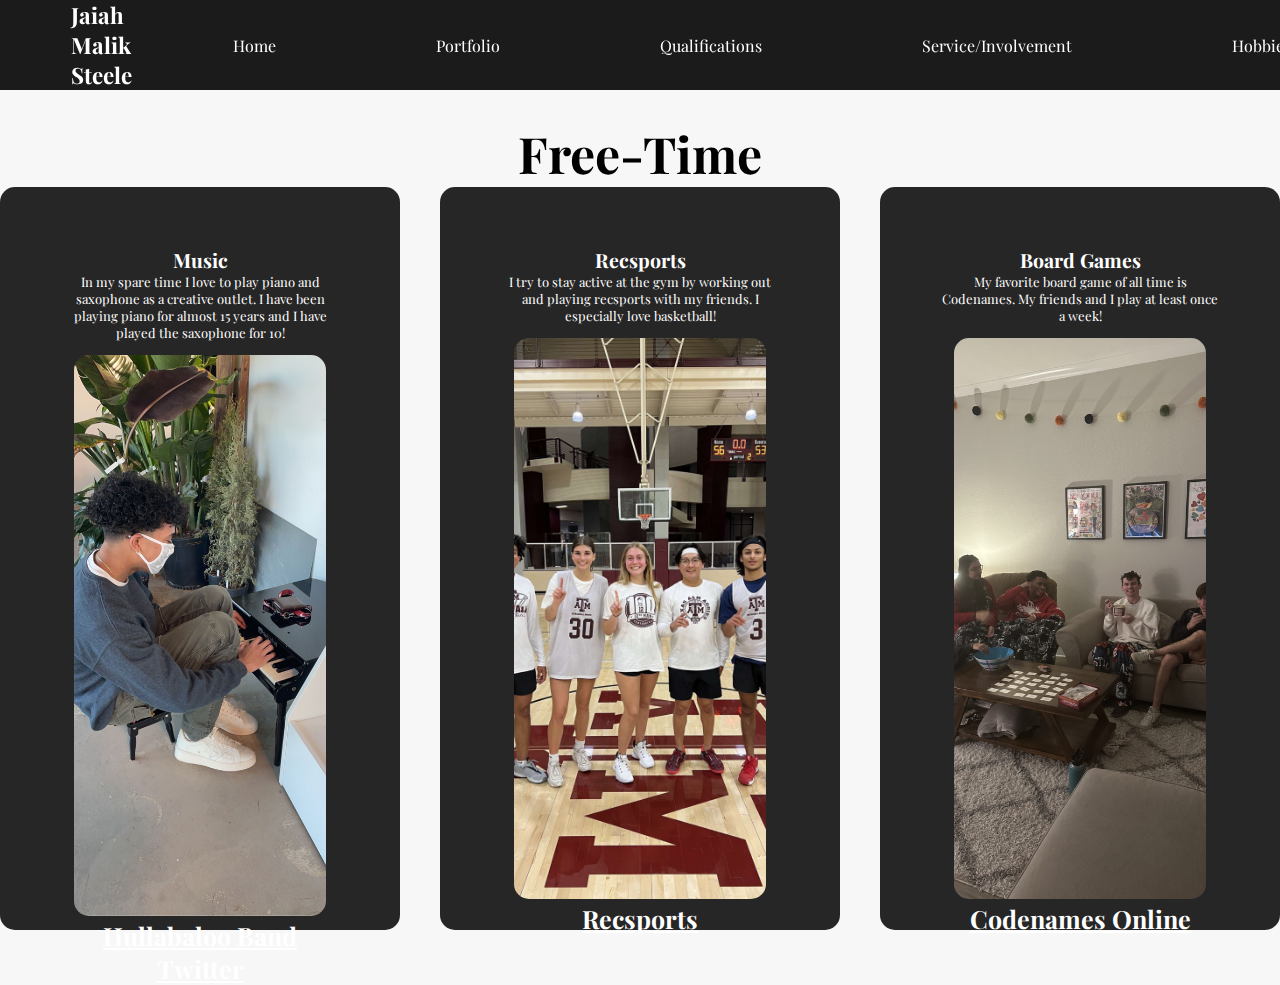
<file: project1/hobbies.html>
<!DOCTYPE html>
<html lang="en">
<head>
    <meta charset="UTF-8">
    <meta name="viewport" content="width=device-width, initial-scale=1.0">
    <title>Jaiah Steele Professional Website</title>
    <link rel="stylesheet" href="hobbies.css">
    <link rel="preconnect" href="https://fonts.googleapis.com">
<link rel="preconnect" href="https://fonts.gstatic.com" crossorigin>
<link href="https://fonts.googleapis.com/css2?family=Playfair+Display&display=swap" rel="stylesheet">
</head>
<body>


<nav class="navbar">
    <div class="navbar__container">
        <a href="#home" id="navbar__logo">Jaiah Malik Steele</a>
       <div class="navbar__toggle" id="mobile-menu">
        <span class="bar"></span>
        <span class="bar"></span>
        <span class="bar"></span>
       </div> 
       <ul class="navbar__menu">
        <li class="navbar__item">
            <a href="/index.html" class="navbar__links" id="home-page">Home</a>
        </li>
        <li class="navbar__item">
            <a href="/tech.html" class="navbar__links" id="technical-page">Portfolio</a>
        </li>
        <li class="navbar__item">
            <a href="/qualifications.html" class="navbar__links" id="qualifications-page">Qualifications</a>
        </li>
        <li class="navbar__item">
            <a href="/service.html" class="navbar__links" id="service-page">Service/Involvement</a>
        </li>
        <li class="navbar__item">
            <a href="/hobbies.html" class="navbar__links" id="hobbies-page">Hobbies/Interests</a>
        </li>
        <li class="navbar__btn">
            <a href="/signup.html" class="button" id="more">Contacts</a>
        </li>
       </ul>
    </div>
</nav>
<!------------Hobbies------------>
<div id="hobbies">
    <div class="container">
        <h1 class = "sub-title"> Free-Time</h1>
        <div class="Hobbieslist">
            <div>
                <h2>Music</h2>
                <p>In my spare time I love to play piano and saxophone as a creative outlet. I have been playing piano for almost 15 years
                    and I have played the saxophone for 10!
                 </p>
                <img src="./images/Music.jpg" alt="person" class="team__img" />
                <a href="https://twitter.com/HullabalooBand" target="_blank">Hullabaloo Band Twitter</a>
            </div>
            <div>
                <h2>Recsports</h2>
                <p>I try to stay active at the gym by working out and playing recsports with my friends. I especially love
                    basketball!
                </p>
                <img src="./images/Recsports.jpg" alt="person" class="team__img" />
                <a href="https://recsports.tamu.edu/" target="_blank">Recsports</a>
            </div>
            <div>
                <h2>Board Games</h2>
                <p>My favorite board game of all time is Codenames. My friends and I play at least once a week!</p>
                <img src="./images/BoardGames.jpg" alt="person" class="team__img" />
                <a href="https://codenames.game/" target="_blank">Codenames Online</a>
            </div>

        </div>
    </div>
</div>
</body>
</html>
</file>
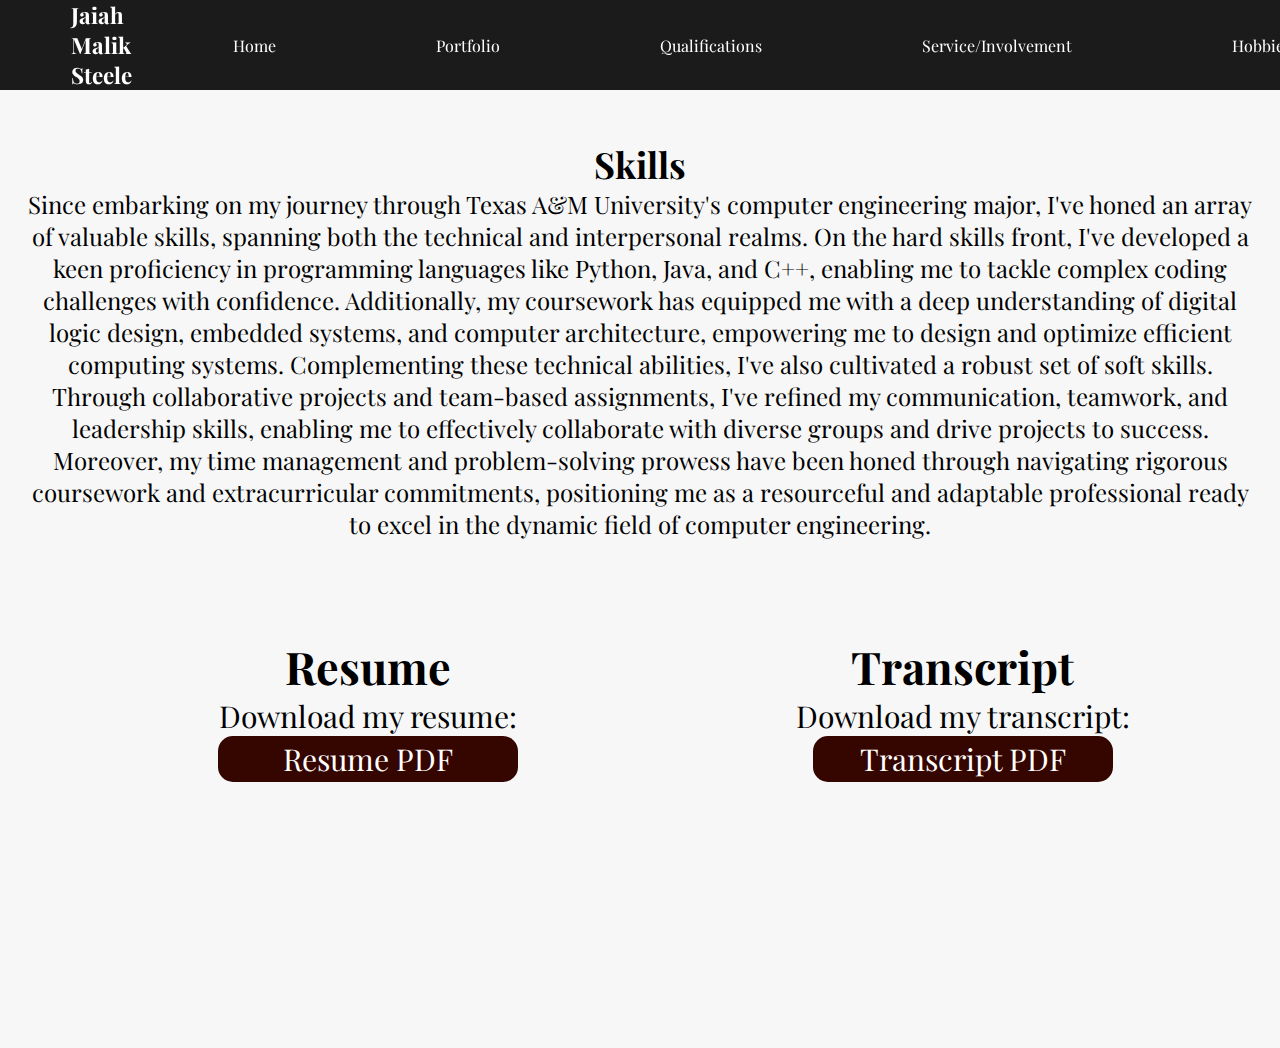
<file: project1/qualifications.html>
<!DOCTYPE html>
<html lang="en">
<head>
    <meta charset="UTF-8">
    <meta name="viewport" content="width=device-width, initial-scale=1.0">
    <title>Jaiah Steele Professional Website</title>
    <link rel="stylesheet" href="qualifications.css">
    <link rel="preconnect" href="https://fonts.googleapis.com">
<link rel="preconnect" href="https://fonts.gstatic.com" crossorigin>
<link href="https://fonts.googleapis.com/css2?family=Playfair+Display&display=swap" rel="stylesheet">
</head>
<body>


<nav class="navbar">
    <div class="navbar__container">
        <a href="#home" id="navbar__logo">Jaiah Malik Steele</a>
       <div class="navbar__toggle" id="mobile-menu">
        <span class="bar"></span>
        <span class="bar"></span>
        <span class="bar"></span>
       </div> 
       <ul class="navbar__menu">
        <li class="navbar__item">
            <a href="/index.html" class="navbar__links" id="home-page">Home</a>
        </li>
        <li class="navbar__item">
            <a href="/tech.html" class="navbar__links" id="technical-page">Portfolio</a>
        </li>
        <li class="navbar__item">
            <a href="/qualifications.html" class="navbar__links" id="qualifications-page">Qualifications</a>
        </li>
        <li class="navbar__item">
            <a href="/service.html" class="navbar__links" id="service-page">Service/Involvement</a>
        </li>
        <li class="navbar__item">
            <a href="/hobbies.html" class="navbar__links" id="hobbies-page">Hobbies/Interests</a>
        </li>
        <li class="navbar__btn">
            <a href="/signup.html" class="button" id="more">Contacts</a>
        </li>
       </ul>
    </div>
</nav>
</head>
<body>
   
    <main>
    </div>
    <section class="projects">
        <h2>Skills</h2>
        <p>Since embarking on my journey through Texas A&M University's computer engineering major, I've honed an array of valuable skills, 
            spanning both the technical and interpersonal realms. On the hard skills front, I've developed a keen proficiency in programming 
            languages like Python, Java, and C++, enabling me to tackle complex coding challenges with confidence. Additionally, my coursework 
            has equipped me with a deep understanding of digital logic design, embedded systems, and computer architecture, empowering me to 
            design and optimize efficient computing systems. Complementing these technical abilities, I've also cultivated a robust set of soft skills. 
            Through collaborative projects and team-based assignments, I've refined my communication, teamwork, and leadership skills, enabling me to 
            effectively collaborate with diverse groups and drive projects to success. Moreover, my time management and problem-solving prowess have been 
            honed through navigating rigorous coursework and extracurricular commitments, positioning me as a resourceful and adaptable professional 
            ready to excel in the dynamic field of computer engineering.</p>
     
    </section>
</div>
        <div class="team__wrapper">
        <section class="resume">
            <h2>Resume</h2>
            <p>Download my resume:</p>
            <a href="Resume1123.pdf" class="buttons" download>Resume PDF</a>
        </section>
        <section class="transcripts">
            <h2>Transcript</h2>
            <p>Download my transcript:</p>
            <a href="transcript.pdf" class="buttons" download>Transcript PDF</a>
        </section>
 
    </main>
   
</body>
</html>
</file>
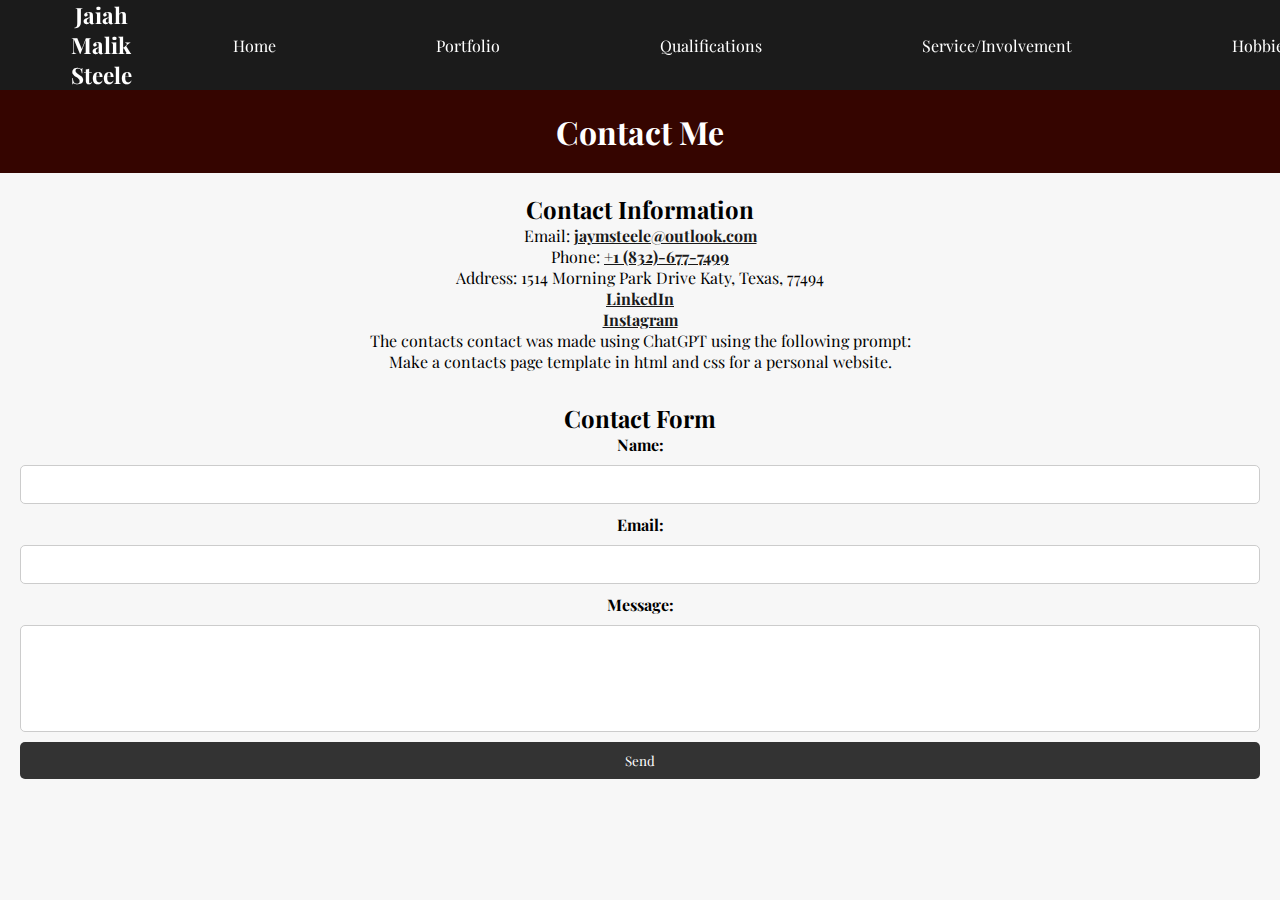
<file: project1/signup.html>
<!DOCTYPE html>
<html lang="en">
<head>
    <meta charset="UTF-8">
    <meta name="viewport" content="width=device-width, initial-scale=1.0">
    <title>Jaiah Steele Professional Website</title>
    <link rel="stylesheet" href="signup.css">
    <link rel="preconnect" href="https://fonts.googleapis.com">
<link rel="preconnect" href="https://fonts.gstatic.com" crossorigin>
<link href="https://fonts.googleapis.com/css2?family=Playfair+Display&display=swap" rel="stylesheet">
</head>
<body>
    <!-- Navigation bar Section-->
    <nav class="navbar">
        <div class="navbar__container">
            <a href="#home" id="navbar__logo">Jaiah Malik Steele</a>
           <div class="navbar__toggle" id="mobile-menu">
            <span class="bar"></span>
            <span class="bar"></span>
            <span class="bar"></span>
           </div> 
           <ul class="navbar__menu">
            <li class="navbar__item">
                <a href="/index.html" class="navbar__links" id="home-page">Home</a>
            </li>
            <li class="navbar__item">
                <a href="/tech.html" class="navbar__links" id="technical-page">Portfolio</a>
            </li>
            <li class="navbar__item">
                <a href="/qualifications.html" class="navbar__links" id="qualifications-page">Qualifications</a>
            </li>
            <li class="navbar__item">
                <a href="/service.html" class="navbar__links" id="service-page">Service/Involvement</a>
            </li>
            <li class="navbar__item">
                <a href="/hobbies.html" class="navbar__links" id="hobbies-page">Hobbies/Interests</a>
            </li>
            <li class="navbar__btn">
                <a href="/signup.html" class="button" id="more">Contacts</a>
            </li>
           </ul>
        </div>
    </nav>
    <header>
        <h1>Contact Me</h1>
    </header>
    <main>
        <section class="contact-info">
            <h2>Contact Information</h2>
            <p>Email: <a href="mailto:jaymsteele@outlook.com">jaymsteele@outlook.com</a></p>
            <p>Phone: <a href="tel:+18326777499">+1 (832)-677-7499</a></p>
            <p>Address: 1514 Morning Park Drive Katy, Texas, 77494</p>
            <p><a href="https://www.linkedin.com/in/jaiah-steele-0b409625b/" target="_blank">LinkedIn</a></p>
            <p><a href="https://www.bing.com/ck/a?!&&p=6bac94f7482576ebJmltdHM9MTcwNjE0MDgwMCZpZ3VpZD0wZDUwNmVjNy02YWE0LTZhZTYtMDg2Mi03ZTQxNmI0ZTZiNGYmaW5zaWQ9NTE4OA&ptn=3&ver=2&hsh=3&fclid=0d506ec7-6aa4-6ae6-0862-7e416b4e6b4f&psq=jaiah+steele+ig&u=a1aHR0cHM6Ly93d3cuaW5zdGFncmFtLmNvbS9qYWlhaF9zdGVlbGUv&ntb=1" target="_blank">Instagram</a></p>
            <p>The contacts contact was made using ChatGPT using the following prompt: </p>
            <p>Make a contacts page template in html and css for a personal website.</p>
        </section>
        
        <section class="contact-form">
            <h2>Contact Form</h2>
            <form action="#" method="POST">
                <label for="name">Name:</label>
                <input type="text" id="name" name="name" required>
                <label for="email">Email:</label>
                <input type="email" id="email" name="email" required>
                <label for="message">Message:</label>
                <textarea id="message" name="message" rows="5" required></textarea>
                <button type="submit">Send</button>
            </form>
        </section>
    </main>
  
</body>
</html>
</file>
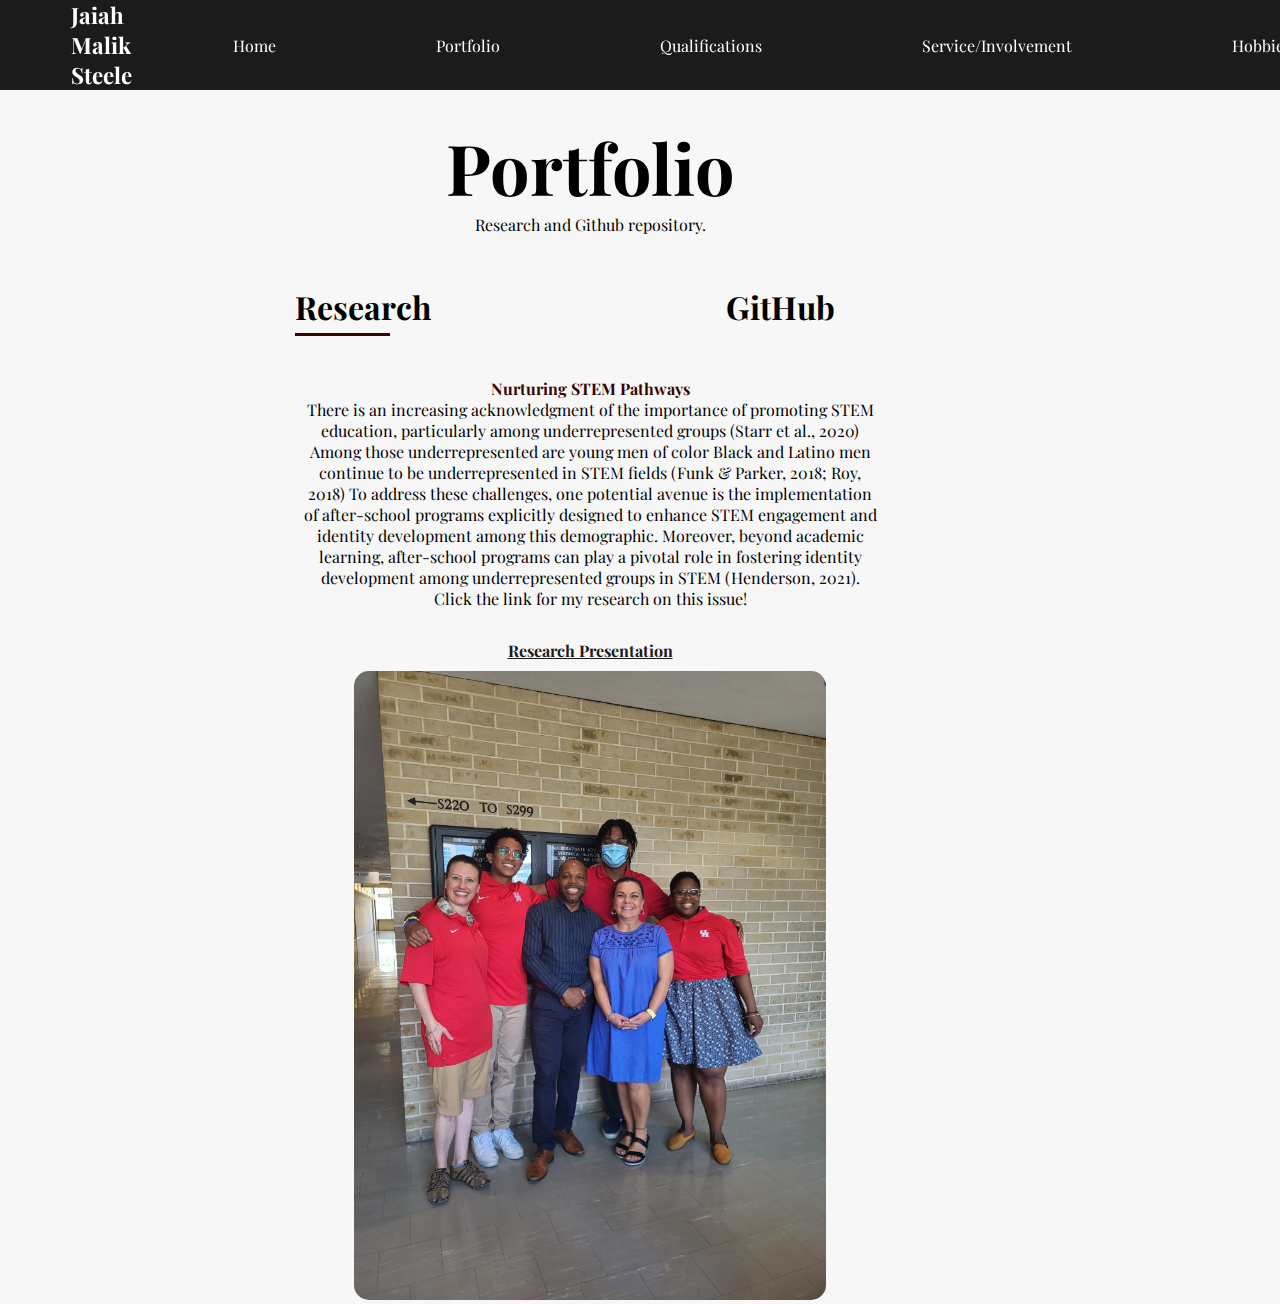
<file: project1/tech.html>
<!DOCTYPE html>
<html lang="en">
<head>
    <meta charset="UTF-8">
    <meta name="viewport" content="width=device-width, initial-scale=1.0">
    <title>Jaiah Steele Professional Website</title>
    <link rel="stylesheet" href="tech.css">
    <link rel="preconnect" href="https://fonts.googleapis.com">
<link rel="preconnect" href="https://fonts.gstatic.com" crossorigin>
<link href="https://fonts.googleapis.com/css2?family=Playfair+Display&display=swap" rel="stylesheet">
</head>
<body>


<nav class="navbar">
    <div class="navbar__container">
        <a href="#home" id="navbar__logo">Jaiah Malik Steele</a>
       <div class="navbar__toggle" id="mobile-menu">
        <span class="bar"></span>
        <span class="bar"></span>
        <span class="bar"></span>
       </div> 
       <ul class="navbar__menu">
        <li class="navbar__item">
            <a href="/index.html" class="navbar__links" id="home-page">Home</a>
        </li>
        <li class="navbar__item">
            <a href="/tech.html" class="navbar__links" id="technical-page">Portfolio</a>
        </li>
        <li class="navbar__item">
            <a href="/qualifications.html" class="navbar__links" id="qualifications-page">Qualifications</a>
        </li>
        <li class="navbar__item">
            <a href="/service.html" class="navbar__links" id="service-page">Service/Involvement</a>
        </li>
        <li class="navbar__item">
            <a href="/hobbies.html" class="navbar__links" id="hobbies-page">Hobbies/Interests</a>
        </li>
        <li class="navbar__btn">
            <a href="/signup.html" class="button" id="more">Contacts</a>
        </li>
       </ul>
    </div>
</nav>


</div>
<div class="about-col-2">
    <h1 class = "sub-title">Portfolio</h1>
    <p> Research and Github repository.
    </p>
    <div class="tab-titles">
        <p class = "tab-links active-link" onclick="opentab('Education')">Research</p>
        <p class = "tab-links" onclick="opentab('Experience')">GitHub</p>
       
    </div>
    <div class="tab-contents active-tab" id = "Education">
        <ul>
            <li><span>Nurturing STEM Pathways</span> <span></span> <br>There is an increasing acknowledgment of the importance of promoting STEM education, particularly among underrepresented groups (Starr et al., 2020)
                Among those underrepresented are young men of color
                Black and Latino men continue to be underrepresented in STEM fields (Funk & Parker, 2018; Roy, 2018)
                To address these challenges, one potential avenue is the implementation of after-school programs explicitly designed to enhance STEM engagement and identity development among this demographic.
Moreover, beyond academic learning, after-school programs can play a pivotal role in fostering identity development among underrepresented groups in STEM (Henderson, 2021). Click the link for my research on this issue!

                 </li>
            <li><span></span> <br><a href="UHREUPRESENTATION.pptx" class="buttons" download>Research Presentation</a></li>
            <img src="./images/research.jpg" alt="person" class="team__img" />
      </ul>
    </div>
    <div class="tab-contents" id = "Experience">
        <ul>
            <li><span>Github Repository</span> <br> <a href="https://github.com/csce-315-331-2024a/intro-to-git-jaymsteele01" target="_blank"><p>Repository</p></a></li>
            <li><span>Personal Website</span> <br>In my repository you will see a personal website project. This project was made using 
            CSS, HTML and Javascript. The website has the ability to toggle between styles using CSS. </li>
           
      </ul>
    </div>
    <div class="tab-contents" id = "Skills">
        <ul>
            <li><span>Relevant Coursework</span> <br> Data Structures and Algorithms, Digital System Design, Computer Architecture</li>
            <li><span>Hard Skills</span> <br> C++, Python, HTML, CSS  </li>
            <li><span>Soft Skills</span> <br> Communication, Creativity, Leadership, Adaptability</li>
      </ul>
    </div>
</div>
<script>
    var tablinks = document.getElementsByClassName("tab-links");
    var tabcontents = document.getElementsByClassName("tab-contents");
    function opentab(tabname){
        for(tablink of tablinks){
            tablink.classList.remove("active-link");
        }
        for(tabcontent of tabcontents){
            tabcontent.classList.remove("active-tab");
        }
        event.currentTarget.classList.add("active-link");
        document.getElementById(tabname).classList.add("active-tab");
    }
</script>
</body>
</html>
</file>
<file: project1/hobbies.css>
*{
    box-sizing: border-box;
    margin: 0;
    padding: 0;
    font-family: 'Playfair Display', serif;
}


/* Set a background color for the whole page */
body {
    background-color: #f7f7f7;
}

/* Style the navigation bar */
.navbar {
    background-color: #1b1b1b; /* Dark background color */
    height: 90px;
    display: flex;
    justify-content: center;
    align-items: center;
    font-size: 1.3rem;
    position: sticky;
    top: 0;
    z-index: 999;
    padding: 15px 0; /* Add some padding at the top and bottom */
}

.navbar__container {
    display: flex;
    justify-content: space-between;
    height: 80px;
    z-index: 1;
    width: 100%;
    max-width: 2000px;
    margin: 0 auto;
    padding: 0 0px;
    margin-right: auto;
    margin-left: auto;
    padding-right: 50px;
    padding-left: 50px;

}

#navbar__logo {
    
      
    color: white;
    display: flex;
    text-decoration: none;
    font-size: 1.4rem;
    font-weight: bold;
    align-items: center;
    padding: 1.3rem 1.3rem;

}


/* Style the navigation menu items */
.navbar__menu {
    
    display: flex;
    align-items: center;
    list-style: none;
    text-align: center;
    
}

.navbar__item {
    height: 80px;
    

}

.navbar__links {
    color: white;
    display: flex;
    align-items: center;
    justify-content: center;
    text-decoration: none;
    padding: 0 5rem;
    height: 100%;
    font-size: 1rem;
}
.navbar__btn {
    
    display: flex;
    align-items: center;
    justify-content: center;
    padding: 0 1rem;
    width: 100%;
}

.button{
    display: flex;
    justify-content: center;
    align-items: center;
    text-decoration: none;
    padding: 10px 20px;
    height: 100%;
    width: 100%;
    border: none;
 
    outline: none;
    border-radius: 15px;
    background: #350500;
    color: #fff;
}
.button:hover {
    color: #1b1b1b;
    transition: all 0.3s ease;
}

.navbar__links:hover {
    color: #350500;
    transition: all 0.3s ease;
}
/*Hobbies*/

#hobbies{
    padding: 30px 0;
    text-align: center;
    font-size: 25px;
}
.Hobbieslist{
    display: grid;
    grid-template-columns: repeat(auto-fit, minmax(250px, 1fr));
    grid-gap: 40px;
    color: #fff;
    font-size: 30px;
}
.Hobbieslist div{
    background: #262626;
    padding: 60px ;
    font-size: 13px;
    font-weight: 3000;
    border-right: 10px;
    border-radius: 15px;

}
.team__img{
    width: 90%;
    height:90%;
    border-radius: 15px;
    object-fit: cover;
    margin-top: 5%;

}
.Hobbieslist a{
    color: #fff;
    font-size: 25px;
    font-weight: bold;;
}
</file>
<file: project1/signup.css>
*{
    box-sizing: border-box;
    margin: 0;
    padding: 0;
    font-family: 'Playfair Display', serif;
}


/* Set a background color for the whole page */
body {
    background-color: #f7f7f7;
}

/* Style the navigation bar */
.navbar {
    background-color: #1b1b1b; /* Dark background color */
    height: 90px;
    display: flex;
    justify-content: center;
    align-items: center;
    font-size: 1.3rem;
    position: sticky;
    top: 0;
    z-index: 999;
    padding: 15px 0; /* Add some padding at the top and bottom */
}

.navbar__container {
    display: flex;
    justify-content: space-between;
    height: 80px;
    z-index: 1;
    width: 100%;
    max-width: 2000px;
    margin: 0 auto;
    padding: 0 0px;
    margin-right: auto;
    margin-left: auto;
    padding-right: 50px;
    padding-left: 50px;

}

#navbar__logo {
    
      
    color: white;
    display: flex;
    text-decoration: none;
    font-size: 1.4rem;
    font-weight: bold;
    align-items: center;
    padding: 1.3rem 1.3rem;

}


/* Style the navigation menu items */
.navbar__menu {
    
    display: flex;
    align-items: center;
    list-style: none;
    text-align: center;
    
}

.navbar__item {
    height: 80px;
    

}

.navbar__links {
    color: white;
    display: flex;
    align-items: center;
    justify-content: center;
    text-decoration: none;
    padding: 0 5rem;
    height: 100%;
    font-size: 1rem;
}
.navbar__btn {
    
    display: flex;
    align-items: center;
    justify-content: center;
    padding: 0 1rem;
    width: 100%;
}

.button{
    display: flex;
    justify-content: center;
    align-items: center;
    text-decoration: none;
    padding: 10px 20px;
    height: 100%;
    width: 100%;
    border: none;
 
    outline: none;
    border-radius: 15px;
    background: #350500;
    color: #fff;
}
.button:hover {
    color: #1b1b1b;
    transition: all 0.3s ease;
}

.navbar__links:hover {
    color: #350500;
    transition: all 0.3s ease;
}



body {
    font-family: 'Playfair Display', serif;
    margin: 0;
    text-align: center;
    padding: 0;
}

header {
    background-color: #350500;
    color: #fff;
    text-align: center;
    padding: 20px 0;
}

main {
    padding: 20px;
}
.contact-info a{
    color: #1b1b1b;
    font-weight: bold;
  
}

.contact-info, .contact-form {
    margin-bottom: 30px;
    
}


.contact-form form {
    display: grid;
    gap: 10px;
}

.contact-form form label {
    font-weight: bold;
}

.contact-form form input[type="text"],
.contact-form form input[type="email"],
.contact-form form textarea {
    width: 100%;
    padding: 10px;
    border: 1px solid #ccc;
    border-radius: 5px;
}

.contact-form form textarea {
    resize: none;
}

.contact-form form button {
    padding: 10px 20px;
    background-color: #333;
    color: #fff;
    border: none;
    border-radius: 5px;
    cursor: pointer;
}

.contact-form form button:hover {
    background-color: #555;
}

footer {
    background-color: #333;
    color: #fff;
    text-align: center;
    padding: 10px 0;
    position: fixed;
    bottom: 0;
    width: 100%;
}
</file>
<file: project1/qualifications.css>
/* Reset some default styles */
*{
    box-sizing: border-box;
    margin: 0;
    padding: 0;
    font-family: 'Playfair Display', serif;
}


/* Set a background color for the whole page */
body {
    background-color: #f7f7f7;
}

/* Style the navigation bar */
.navbar {
    background-color: #1b1b1b; /* Dark background color */
    height: 90px;
    display: flex;
    justify-content: center;
    align-items: center;
    font-size: 1.3rem;
    position: sticky;
    top: 0;
    z-index: 999;
    padding: 15px 0; /* Add some padding at the top and bottom */
}

.navbar__container {
    display: flex;
    justify-content: space-between;
    height: 80px;
    z-index: 1;
    width: 100%;
    max-width: 2000px;
    margin: 0 auto;
    padding: 0 0px;
    margin-right: auto;
    margin-left: auto;
    padding-right: 50px;
    padding-left: 50px;

}

#navbar__logo {
    
      
    color: white;
    display: flex;
    text-decoration: none;
    font-size: 1.4rem;
    font-weight: bold;
    align-items: center;
    padding: 1.3rem 1.3rem;

}


/* Style the navigation menu items */
.navbar__menu {
    
    display: flex;
    align-items: center;
    list-style: none;
    text-align: center;
    
}

.navbar__item {
    height: 80px;
    

}

.navbar__links {
    color: white;
    display: flex;
    align-items: center;
    justify-content: center;
    text-decoration: none;
    padding: 0 5rem;
    height: 100%;
    font-size: 1rem;
}
.navbar__btn {
    
    display: flex;
    align-items: center;
    justify-content: center;
    padding: 0 1rem;
    width: 100%;
}

.button{
    display: flex;
    justify-content: center;
    align-items: center;
    text-decoration: none;
    padding: 10px 20px;
    height: 100%;
    width: 100%;
    border: none;
 
    outline: none;
    border-radius: 15px;
    background: #350500;
    color: #fff;
}
.button:hover {
    color: #1b1b1b;
    transition: all 0.3s ease;
}

.navbar__links:hover {
    color: #350500;
    transition: all 0.3s ease;
}


.team__wrapper{
    display: grid;
    grid-template-columns: 1fr 1fr;
    grid-template-rows: repeat(auto, 350px);
    font-size: 30px;
    margin-left: 50px;
}

main {
    padding:20px;
}

.resume, .transcripts{
    margin-bottom: 150px;
    padding: 6rem;
    text-align: center;
    
    
}
.projects {
    margin-top: 30px;
    text-align: center;
    font-size: 1.5rem;
  
}
.buttons {
    display: inline-block;
    padding: 3px 10px;
    background-color: #350500;
    color: #fff;
    text-decoration: none;
    border: none;
    border-radius: 15px;
    transition: background-color 0.3s;
    width: 300px;
}

.buttons:hover {
    background-color: #1b1b1b;
}

.projects ul {
    list-style-type: none;
    padding: 0;
}
</file>
<file: project1/tech.css>
/* Reset some default styles */
*{
    box-sizing: border-box;
    margin: 0;
    padding: 0;
    font-family: 'Playfair Display', serif;
}


/* Set a background color for the whole page */
body {
    background-color: #f7f7f7;
}

/* Style the navigation bar */
.navbar {
    background-color: #1b1b1b; /* Dark background color */
    height: 90px;
    display: flex;
    justify-content: center;
    align-items: center;
    font-size: 1.3rem;
    position: sticky;
    top: 0;
    z-index: 999;
    padding: 15px 0; /* Add some padding at the top and bottom */
}

.navbar__container {
    display: flex;
    justify-content: space-between;
    height: 80px;
    z-index: 1;
    width: 100%;
    max-width: 2000px;
    margin: 0 auto;
    padding: 0 0px;
    margin-right: auto;
    margin-left: auto;
    padding-right: 50px;
    padding-left: 50px;

}

#navbar__logo {
    
      
    color: white;
    display: flex;
    text-decoration: none;
    font-size: 1.4rem;
    font-weight: bold;
    align-items: center;
    padding: 1.3rem 1.3rem;

}


/* Style the navigation menu items */
.navbar__menu {
    
    display: flex;
    align-items: center;
    list-style: none;
    text-align: center;
    
}

.navbar__item {
    height: 80px;
    

}

.navbar__links {
    color: white;
    display: flex;
    align-items: center;
    justify-content: center;
    text-decoration: none;
    padding: 0 5rem;
    height: 100%;
    font-size: 1rem;
}
.navbar__btn {
    
    display: flex;
    align-items: center;
    justify-content: center;
    padding: 0 1rem;
    width: 100%;
}

.button{
    display: flex;
    justify-content: center;
    align-items: center;
    text-decoration: none;
    padding: 10px 20px;
    height: 100%;
    width: 100%;
    border: none;
 
    outline: none;
    border-radius: 15px;
    background: #350500;
    color: #fff;
}
.button:hover {
    color: #1b1b1b;
    transition: all 0.3s ease;
}

.navbar__links:hover {
    color: #350500;
    transition: all 0.3s ease;
}



#about{
    padding: 80px 0;
    color: #131313;
    
}
.row{
    display: flex;
    justify-content: space-evenly;
    
    flex-wrap: wrap;
}



.about-col-2{
    flex-basis: 30%;
    margin-right: 100px;
    margin-top: 200px 50% 0;
    text-align: center;
    

}


.sub-title{
    font-size: 70px;
    text-align: center;
    margin-top: 30px;
    

}


.tab-titles{
    display: flex;
    margin: 20px 50% 40px;
    text-align: center;
    justify-content: space-evenly;
    margin: 50px;
    
   

}



.tab-links{
    margin-right: 50px;
    font-size: 18px;
    font-weight: bold;
    cursor: pointer;
    position: relative;
    font-size: 2rem;
   
}
.tab-links::after{
    content: '';
    width: 0;
    height: 3px;
    background: #350500;
    position: absolute;
    left: 0;
    bottom: -8px;
    transition: 0.5s;

}
.tab-links.active-link::after{
    width: 70%;
}

.tab-contents ul li{
    list-style: none;
    margin: 10px 100px;
    margin-left: 300px;
    margin-right: 300px;


}
.tab-contents a{
    color: #1b1b1b;
    font-weight: bold;
}
.tab-contents ul li span{
    color: #350500;
    font-size: 16px;
    font-weight: bold;
}

.tab-contents{
    display: none;
    

}
.tab-contents.active-tab img{
    border-radius: 15px;
    height: 40%;
    width: 40%

}
.tab-contents.active-tab{
    display: block;
}
</file>
